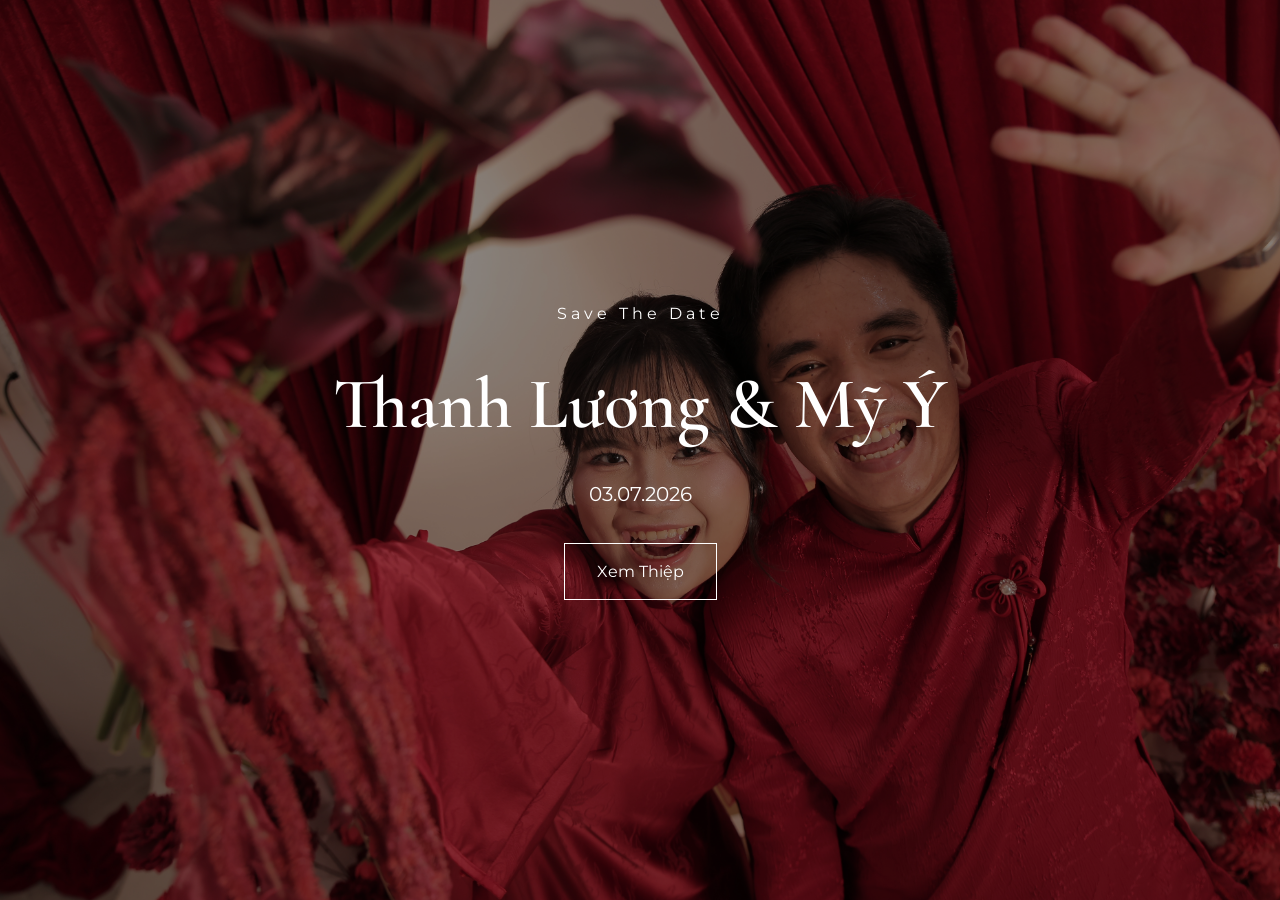
<file: index.html>
<!DOCTYPE html>
<html lang="vi">
<head>
  <meta charset="UTF-8" />
  <meta name="viewport" content="width=device-width, initial-scale=1.0" />
  <title>Wedding Invitation</title>

  <link rel="preconnect" href="https://fonts.googleapis.com">
  <link rel="preconnect" href="https://fonts.gstatic.com" crossorigin>
  <link href="https://fonts.googleapis.com/css2?family=Cormorant+Garamond:wght@400;500;600;700&family=Montserrat:wght@300;400;500;600&display=swap" rel="stylesheet" />
  <link rel="stylesheet" href="style.css" />
</head>
<body>
    <!-- HERO -->
    <section class="hero">
      <div class="overlay"></div>

      <div class="hero-content">
        <p class="sub-title">Save The Date</p>

        <h1>Thanh Lương & Mỹ Ý</h1>

        <p class="hero-date">03.07.2026</p>

        <a href="wedding-card.html" class="hero-button">
          Xem Thiệp
        </a>
      </div>
    </section>
  </div>
</body>
</html>
</file>
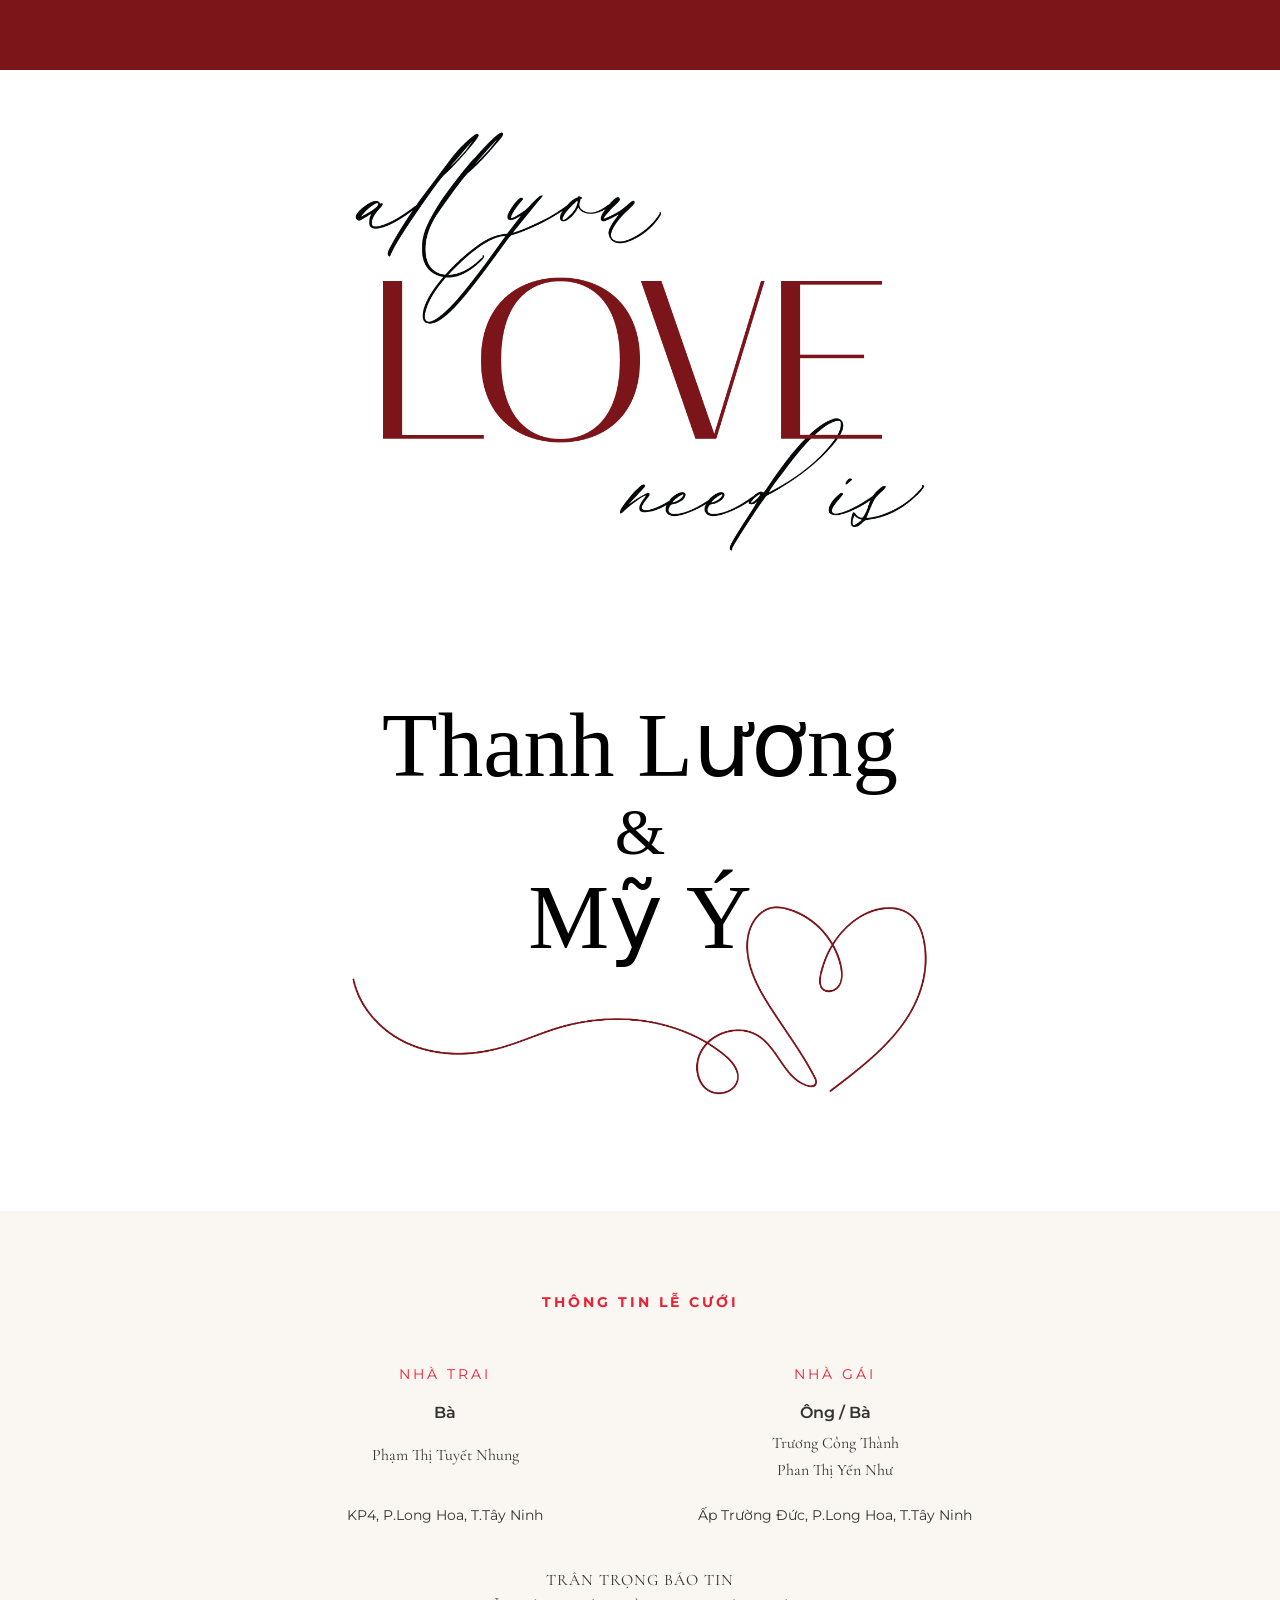
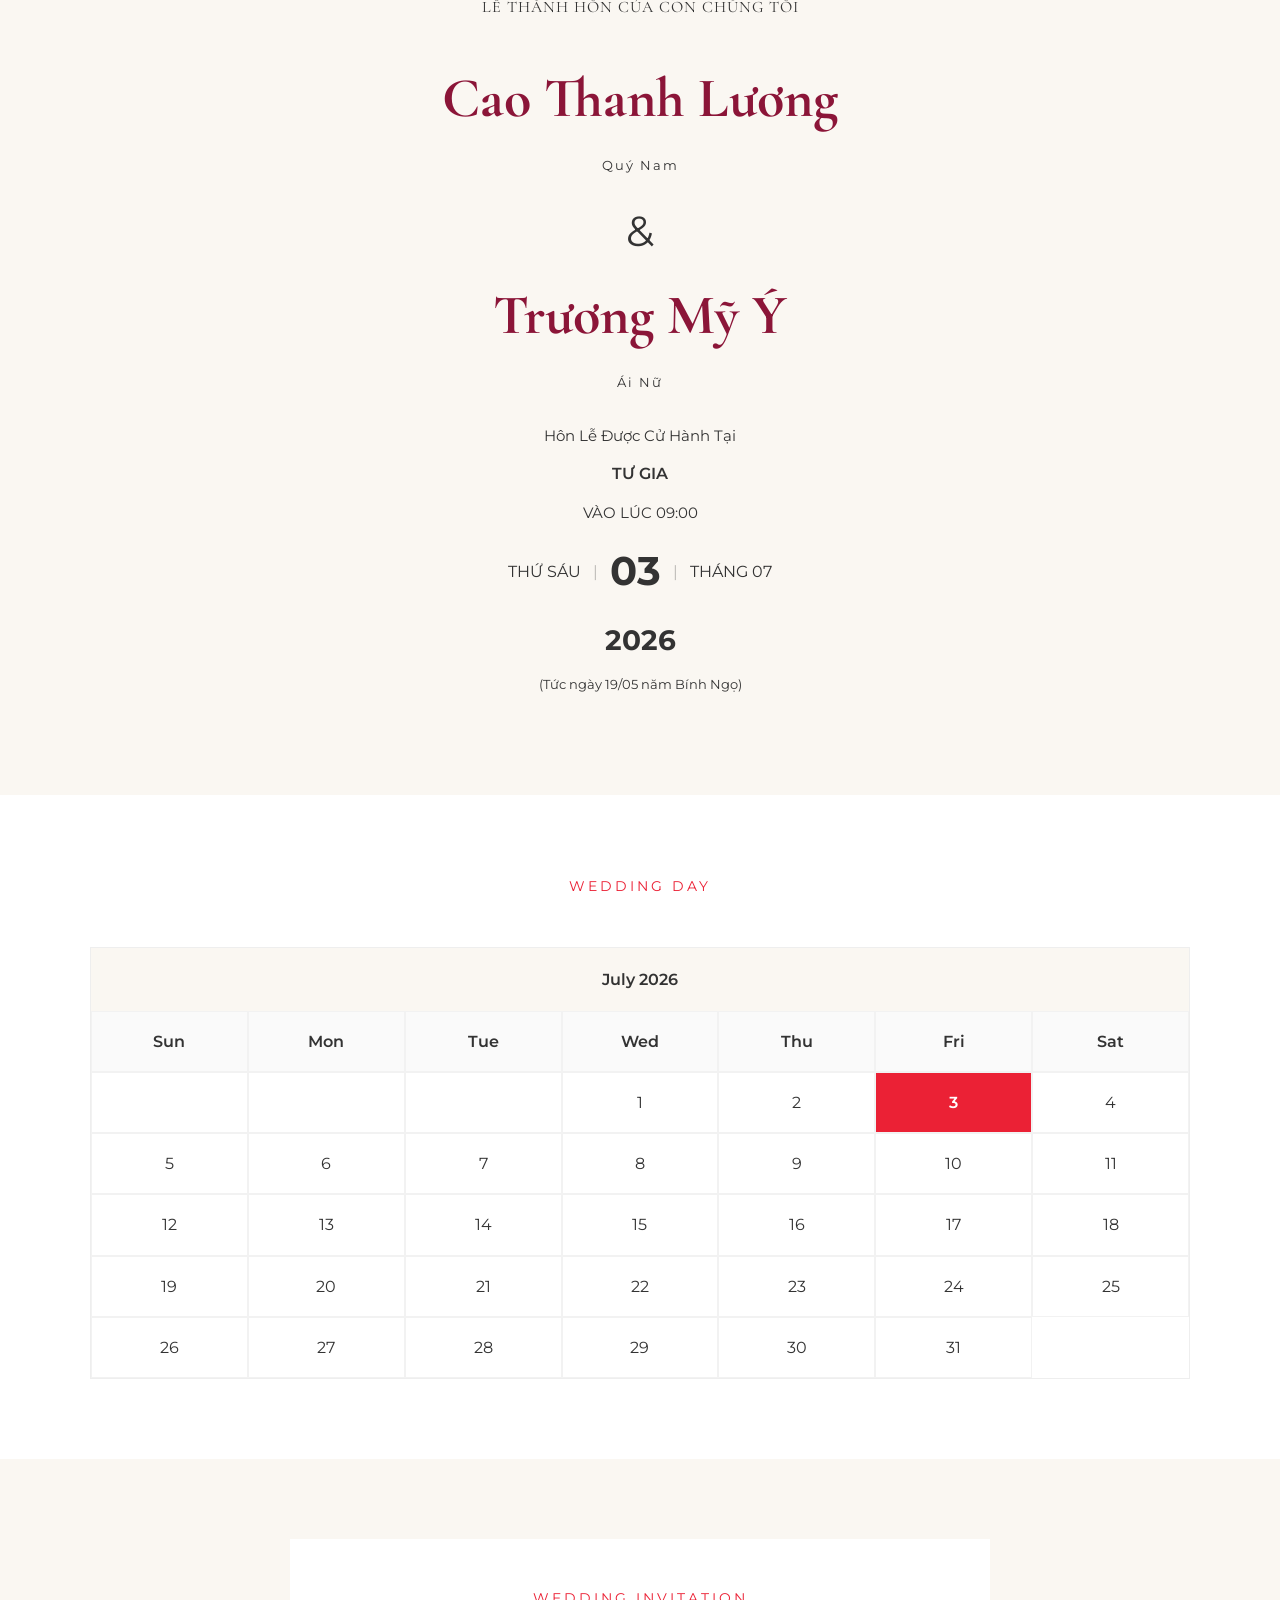
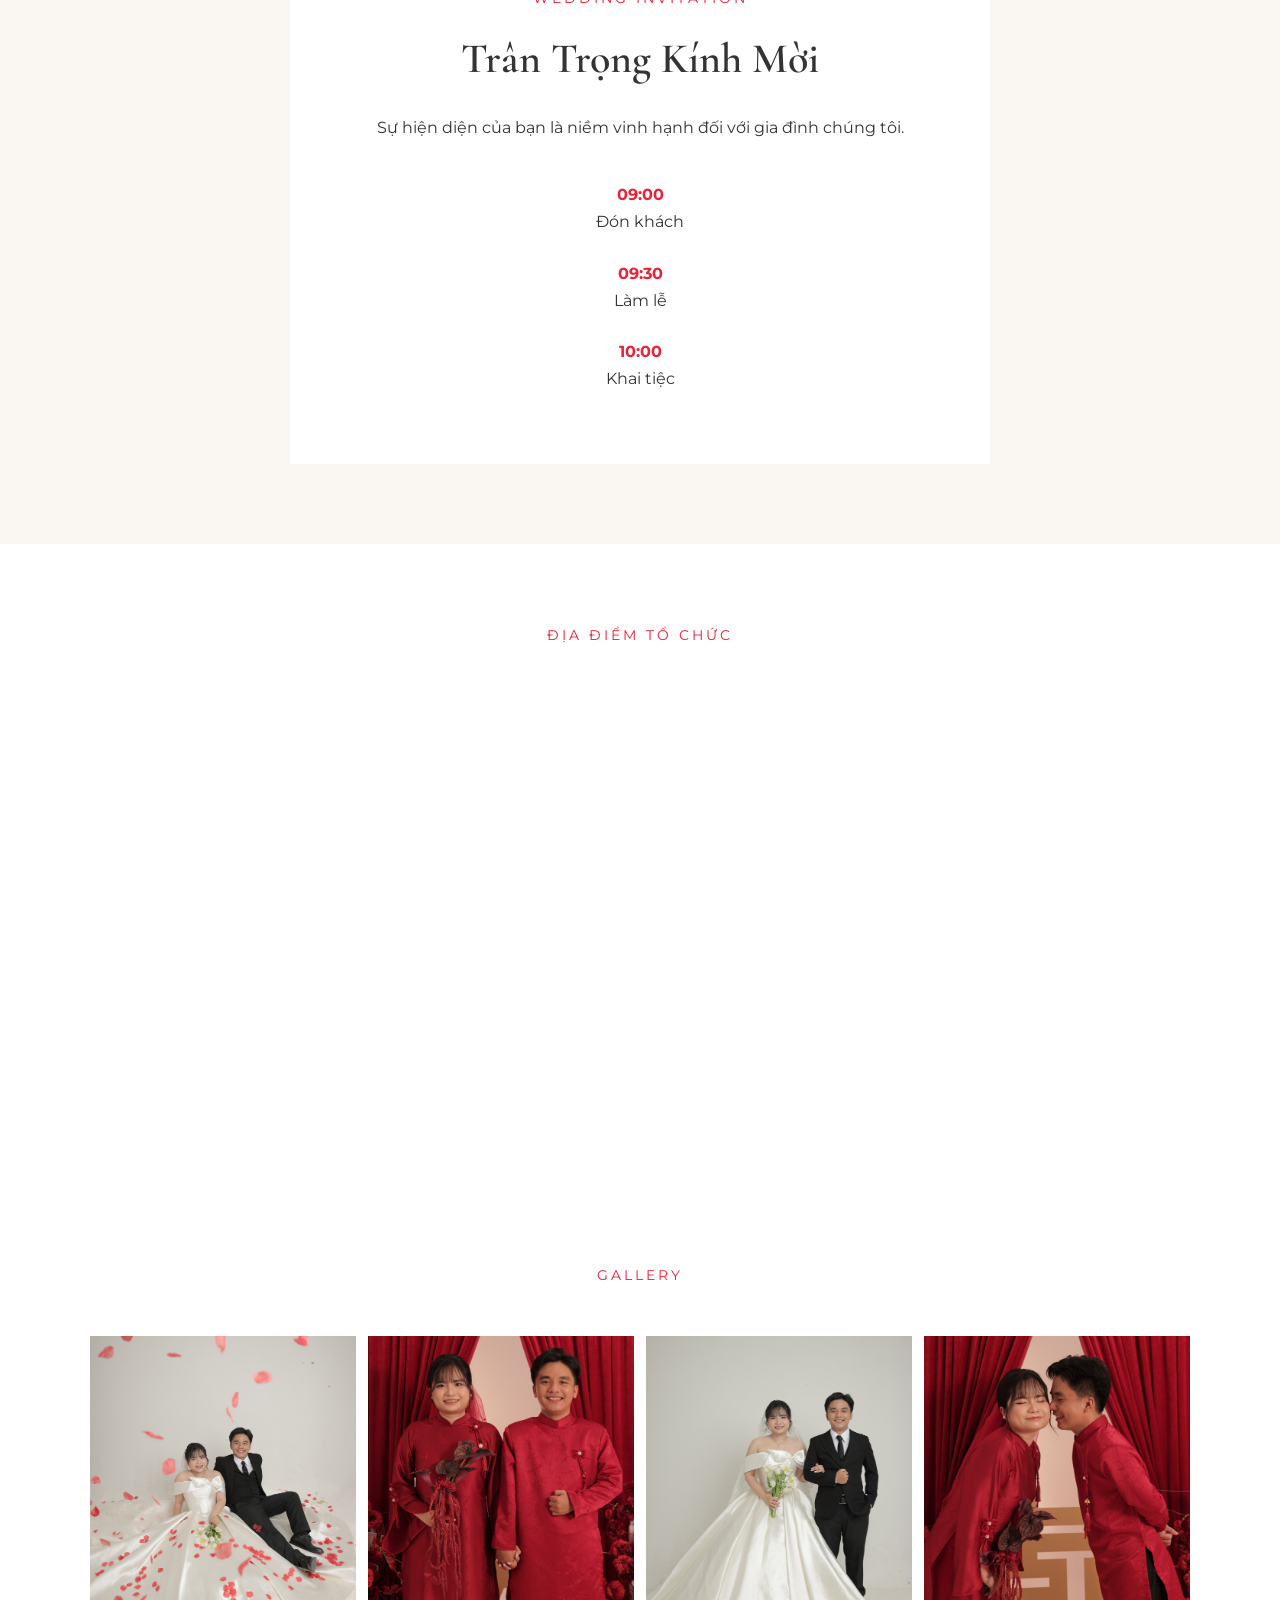
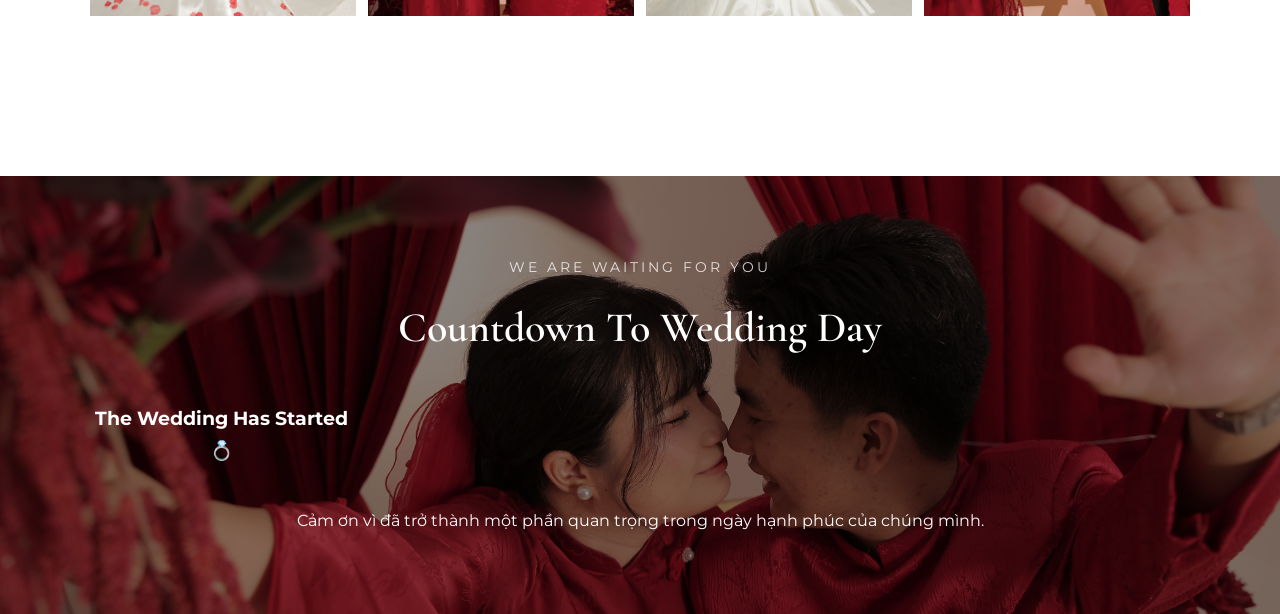
<file: wedding-card.html>
<!DOCTYPE html>
<html lang="vi">
<head>
  <meta charset="UTF-8" />
  <meta name="viewport" content="width=device-width, initial-scale=1.0" />

  <title>Wedding Invitation</title>

  <link rel="preconnect" href="https://fonts.googleapis.com">
  <link rel="preconnect" href="https://fonts.gstatic.com" crossorigin>

  <link
    href="https://fonts.googleapis.com/css2?family=Cormorant+Garamond:wght@400;500;600;700&family=Montserrat:wght@300;400;500;600&display=swap"
    rel="stylesheet"
  />

  <link rel="stylesheet" href="style.css" />
</head>
<body>
  <!-- HEADER -->
  <div class="header-top-bar"></div>
  <header>
    <div>
      <img alt="Header decoration" src="./assets/images/header-top.png">
    </div>
    
    <div>
      <div>Thanh Lương</div>
      <div>&amp;</div>
      <div>Mỹ Ý</div>
    </div>
    
    <div>
      <img alt="Header bottom decoration" src="./assets/images/header-bottom.png">
    </div>
  </header>

  <!-- COUPLE & FAMILY INFO -->
  <section class="section couple-family-section">
    <div class="container">

      <div class="section-header">
        <h1 class="section-subtitle">Thông tin lễ cưới</h1>
      </div>

      <!-- Parents / Grandparents Info -->
      <div class="family-info-grid">
        <!-- Groom's Family -->
        <div class="family-card-container">
          <div class="family-card-content">
            <p class="section-subtitle">Nhà Trai</p>
            <p class="family-relation">Bà</p>
            <p class="family-names">
              Phạm Thị Tuyết Nhung
            </p>
          </div>
          <p class="family-address">KP4, P.Long Hoa, T.Tây Ninh</p>
        </div>

        <!-- Bride's Family -->
        <div class="family-card-container">
          <div class="family-card-content">
            <p class="section-subtitle">Nhà Gái</p>
            <p class="family-relation">Ông / Bà</p>
            <p class="family-names">
              Trương Công Thành<br>
              Phan Thị Yến Như
            </p>
          </div>
          <p class="family-address">Ấp Trường Đức, P.Long Hoa, T.Tây Ninh</p>
        </div>
      </div>

      <!-- Announcement -->
      <p class="announcement-text">
        Trân Trọng Báo Tin<br>
        Lễ Thành Hôn Của Con Chúng Tôi
      </p>

      <!-- Couple Names -->
      <div class="couple-names-section">
        <h2>Cao Thanh Lương</h2>
        <p class="couple-subtitle">Quý Nam</p>
        <p class="couple-separator">&</p>
        <h2>Trương Mỹ Ý</h2>
        <p class="couple-subtitle">Ái Nữ</p>
      </div>

      <!-- Wedding Details -->
      <div class="wedding-details">
        <p>Hôn Lễ Được Cử Hành Tại</p>
        <p class="wedding-location">TƯ GIA</p>
        <p>VÀO LÚC 09:00</p>

        <!-- Date -->
        <div class="date-container">
          <span>THỨ SÁU</span>
          <span class="date-separator">|</span>
          <span class="date-number">03</span>
          <span class="date-separator">|</span>
          <span>THÁNG 07</span>
        </div>
        <p class="year">2026</p>
        <p class="lunar-date">(Tức ngày 19/05 năm Bính Ngọ)</p>
      </div>

    </div>
  </section>

  <!-- CALENDAR -->
  <section id="calendar" class="section">
    <div class="container">

      <div class="section-header">
        <p class="section-subtitle">Wedding Day</p>
      </div>

      <div class="calendar-box">
        <div class="calendar-top">
          July 2026
        </div>

        <div class="calendar-grid">

          <div class="day-name">Sun</div>
          <div class="day-name">Mon</div>
          <div class="day-name">Tue</div>
          <div class="day-name">Wed</div>
          <div class="day-name">Thu</div>
          <div class="day-name">Fri</div>
          <div class="day-name">Sat</div>

          <div class="day empty"></div>
          <div class="day empty"></div>
          <div class="day empty"></div>
          <div class="day">1</div>
          <div class="day">2</div>
          <div class="day wedding-day">3</div>
          <div class="day">4</div>

          <div class="day">5</div>
          <div class="day">6</div>
          <div class="day">7</div>
          <div class="day">8</div>
          <div class="day">9</div>
          <div class="day">10</div>
          <div class="day">11</div>

          <div class="day">12</div>
          <div class="day">13</div>
          <div class="day">14</div>
          <div class="day">15</div>
          <div class="day">16</div>
          <div class="day">17</div>
          <div class="day">18</div>

          <div class="day">19</div>
          <div class="day">20</div>
          <div class="day">21</div>
          <div class="day">22</div>
          <div class="day">23</div>
          <div class="day">24</div>
          <div class="day">25</div>

          <div class="day">26</div>
          <div class="day">27</div>
          <div class="day">28</div>
          <div class="day">29</div>
          <div class="day">30</div>
          <div class="day">31</div>

        </div>
      </div>
    </div>
  </section>

  <!-- INVITATION -->
  <section class="section invitation-section">
    <div class="container">

      <div class="invitation-card">

        <p class="section-subtitle">Wedding Invitation</p>

        <h2>Trân Trọng Kính Mời</h2>

        <p class="invite-text">
          Sự hiện diện của bạn là niềm vinh hạnh đối với gia đình chúng tôi.
        </p>

        <div class="timeline">

          <div class="timeline-item">
            <span>09:00</span>
            <p>Đón khách</p>
          </div>

          <div class="timeline-item">
            <span>09:30</span>
            <p>Làm lễ</p>
          </div>

          <div class="timeline-item">
            <span>10:00</span>
            <p>Khai tiệc</p>
          </div>

        </div>

      </div>
    </div>
  </section>

  <!-- MAP -->
  <section class="section">
    <div class="container">

      <div class="section-header">
        <p class="section-subtitle">Địa Điểm Tổ Chức</p>
      </div>

      <div class="map-box">
        <iframe src="https://www.google.com/maps/embed?pb=!1m18!1m12!1m3!1d3912.6246348001914!2d106.12784307584234!3d11.288979149528863!2m3!1f0!2f0!3f0!3m2!1i1024!2i768!4f13.1!3m3!1m2!1s0x310b6aedb9a3733b%3A0x9162f99090c6f1a1!2zMTIzIFBo4bqhbSBI4buTbmcgVGjDoWksIEtodSBwaOG7kSA0LCBMb25nIEhvYSwgVMOieSBOaW5oLCBWaWV0bmFt!5e0!3m2!1sen!2s!4v1780932367336!5m2!1sen!2s" width="600" height="450" style="border:0;" allowfullscreen="" loading="lazy" referrerpolicy="no-referrer-when-downgrade"></iframe>
      </div>

    </div>
  </section>

  <!-- GALLERY -->
  <section class="section">
    <div class="container">

      <div class="section-header">
        <p class="section-subtitle">Gallery</p>
      </div>

      <div class="gallery-grid">

        <img src="./assets/images/kk1.JPG" alt="">
        <img src="./assets/images/kk2.JPG" alt="">
        <img src="./assets/images/kk3.JPG" alt="">
        <img src="./assets/images/kk4.JPG" alt="">

      </div>

    </div>
  </section>

  <!-- COUNTDOWN -->
  <section class="section final-section">

    <div class="overlay"></div>

    <div class="container final-content">

      <p class="section-subtitle light">
        We Are Waiting For You
      </p>

      <h2>Countdown To Wedding Day</h2>

      <div class="countdown">

        <div class="countdown-item">
          <span id="days">00</span>
          <p>Days</p>
        </div>

        <div class="countdown-item">
          <span id="hours">00</span>
          <p>Hours</p>
        </div>

        <div class="countdown-item">
          <span id="minutes">00</span>
          <p>Minutes</p>
        </div>

        <div class="countdown-item">
          <span id="seconds">00</span>
          <p>Seconds</p>
        </div>

      </div>

      <p class="thank-you">
        Cảm ơn vì đã trở thành một phần quan trọng
        trong ngày hạnh phúc của chúng mình.
      </p>

    </div>

  </section>

  <script src="script.js"></script>
</body>
</html>
</file>
<file: style.css>
* {
  margin: 0;
  padding: 0;
  box-sizing: border-box;
}

html {
  scroll-behavior: smooth;
}

body {
  font-family: 'Montserrat', sans-serif;
  color: #333;
  background: #fff;
  line-height: 1.7;
}

img {
  width: 100%;
  display: block;
}

.container {
  width: min(1100px, calc(100% - 32px));
  margin: auto;
}

.section {
  padding: 80px 0;
}

.section-header {
  text-align: center;
  margin-bottom: 48px;
}

.section-subtitle {
  font-size: 14px;
  letter-spacing: 3px;
  text-transform: uppercase;
  color: #eb2135;
  margin-bottom: 12px;
}

.section-header h2,
.content-box h2,
.invitation-card h2,
.final-content h2 {
  font-family: 'Cormorant Garamond', serif;
  font-size: 42px;
  font-weight: 600;
}

/* HERO */

.hero {
  height: 100vh;
  position: relative;
  background-image: url('./assets/images/hero.JPG');
  background-size: cover;
  background-position: center;
  display: flex;
  align-items: center;
  justify-content: center;
}

.overlay {
  position: absolute;
  inset: 0;
  background: rgba(0,0,0,0.45);
}

.hero-content {
  position: relative;
  text-align: center;
  color: white;
  z-index: 2;
}

.sub-title {
  letter-spacing: 4px;
  margin-bottom: 16px;
}

.hero h1 {
  font-family: 'Cormorant Garamond', serif;
  font-size: 72px;
  font-weight: 600;
}

.hero-date {
  margin-top: 12px;
  font-size: 20px;
}

.hero-button {
  display: inline-block;
  margin-top: 32px;
  padding: 14px 32px;
  border: 1px solid white;
  color: white;
  text-decoration: none;
  transition: 0.3s;
}

.hero-button:hover {
  background: white;
  color: black;
}

/* CALENDAR */

.calendar-box {
  border: 1px solid #eee;
}

.calendar-top {
  padding: 18px;
  text-align: center;
  background: #faf7f2;
  font-weight: 600;
}

.calendar-grid {
  display: grid;
  grid-template-columns: repeat(7, 1fr);
}

.day-name,
.day {
  padding: 16px 8px;
  text-align: center;
  border: 1px solid #f2f2f2;
}

.day-name {
  background: #fafafa;
  font-weight: 600;
}

.empty {
  background: #fff;
}

.wedding-day {
  background: #eb2135;
  color: white;
  font-weight: 600;
}

/* SPLIT */

.split-layout {
  display: grid;
  gap: 40px;
}

.image-box img {
  height: 500px;
  object-fit: contain;
}

.content-box {
  display: flex;
  flex-direction: column;
  justify-content: center;
}

.content-box p {
  margin-top: 20px;
}

/* STORY */

.love-story {
  background: #faf7f2;
}

.story-box {
  max-width: 800px;
  margin: auto;
  text-align: center;
  font-size: 18px;
}

/* FAMILY */

.family-grid {
  display: grid;
  gap: 24px;
}

.family-card {
  padding: 32px;
  border: 1px solid #eee;
  text-align: center;
}

.family-card h3 {
  font-family: 'Cormorant Garamond', serif;
  font-size: 32px;
  margin-bottom: 20px;
}

.divider {
  width: 60px;
  height: 1px;
  background: #ccc;
  margin: 20px auto;
}

/* INVITATION */

.invitation-section {
  background: #faf7f2;
}

.invitation-card {
  max-width: 700px;
  margin: auto;
  background: white;
  padding: 48px 32px;
  text-align: center;
}

.invite-text {
  margin-top: 20px;
}

.timeline {
  margin-top: 40px;
}

.timeline-item {
  margin-bottom: 24px;
}

.timeline-item span {
  font-weight: 700;
  color: #eb2135;
}

/* MAP */

.map-box iframe {
  width: 100%;
  height: 400px;
  border: 0;
}

/* GALLERY */

.gallery-grid {
  display: grid;
  grid-template-columns: repeat(2, 1fr);
  gap: 12px;
}

.gallery-grid img {
  height: 280px;
  object-fit: cover;
}

/* FINAL */

.final-section {
  position: relative;
  background-image:
    url('./assets/images/final.JPG');
  background-size: cover;
  background-position: center;
  margin-top: 80px;
}

.final-content {
  position: relative;
  z-index: 2;
  color: white;
  text-align: center;
}

.light {
  color: rgba(255,255,255,0.8);
}

.countdown {
  display: grid;
  grid-template-columns: repeat(2, 1fr);
  gap: 16px;
  margin-top: 40px;
}

.countdown-item {
  padding: 24px;
  background: rgba(255,255,255,0.12);
  backdrop-filter: blur(4px);
}

.countdown-item span {
  display: block;
  font-size: 36px;
  font-weight: 700;
}

.thank-you {
  margin-top: 40px;
  max-width: 700px;
  margin-inline: auto;
}

/* DESKTOP */

@media (min-width: 768px) {

  .split-layout {
    grid-template-columns: 1fr 1fr;
    align-items: center;
  }

  .reverse .image-box {
    order: 2;
  }

  .family-grid {
    grid-template-columns: repeat(2, 1fr);
  }

  .gallery-grid {
    grid-template-columns: repeat(4, 1fr);
  }

  .countdown {
    grid-template-columns: repeat(4, 1fr);
  }

}

/* ========================================
   WEDDING-CARD.HTML - HEADER SECTION
   ======================================== */

/* Header top bar decoration */
.header-top-bar {
  background-color: #7c151a;
  height: 70px;
}

header {
  position: relative;
  display: flex;
  flex-direction: column;
  z-index: 10;
  padding-top: 0;
  padding-bottom: 32px;
}

header > div:first-child {
  width: 100%;
  display: flex;
  justify-content: center;
  margin-top: 50px;
  margin-bottom: 50px;
}

header > div:first-child img {
  width: 310px;
  height: auto;
}

header > div:nth-child(2) {
  position: relative;
  z-index: 10;
  display: flex;
  flex-direction: column;
  align-items: center;
  gap: 0;
  margin-bottom: 0;
  margin-top: 15px;
  color: #000;
  font-family: 'The Nautigal', cursive;
}

header > div:nth-child(2) > div:first-child {
  font-size: 65px;
  line-height: 72px;
}

header > div:nth-child(2) > div:nth-child(2) {
  font-size: 48px;
  line-height: 56px;
}

header > div:nth-child(2) > div:last-child {
  font-size: 65px;
  line-height: 72px;
}

header > div:last-child {
  width: 100%;
  display: flex;
  justify-content: center;
  padding-bottom: 50px;
  margin-top: -20px;
}

header > div:last-child img {
  width: 310px;
  height: auto;
  transform: scaleX(-1);
}

/* ========================================
   WEDDING-CARD.HTML - COUPLE & FAMILY INFO SECTION
   Color Scheme: Primary color #eb2135
   Background: #faf7f2 (light beige)
   ======================================== */

/* Couple & Family Section Container */
.couple-family-section {
  background-color: #faf7f2 !important;
  text-align: center;
}

/* Parents / Grandparents Info Grid */
.family-info-grid {
  display: flex;
  gap: 40px;
  justify-content: center;
  margin-bottom: 40px;
  flex-wrap: wrap;
}

/* Family Card Container (Nhà Trai / Nhà Gái) */
.family-card-container {
  flex: 1;
  min-width: 250px;
  max-width: 350px;
  display: flex;
  flex-direction: column;
}

/* Family Card Content (flex-grow container) */
.family-card-content {
  flex-grow: 1;
}

.family-card-content > p:first-child {
  margin-bottom: 12px;
}

/* Family Card Relation Label (Bà, Ông/Bà) */
.family-relation {
  font-weight: 600;
  font-size: 16px;
  margin-bottom: 4px;
}

/* Family Card Names */
.family-names {
  font-size: 16px;
  font-family: 'Cormorant Garamond', serif;
  margin-bottom: 20px;
  display: flex;
  align-items: center;
  justify-content: center;
  min-height: 3.2em;
}

/* Family Card Address */
.family-address {
  font-size: 14px;
  line-height: 1.6;
}

/* Announcement Text */
.announcement-text {
  font-size: 16px;
  margin-bottom: 30px;
  letter-spacing: 1px;
  text-transform: uppercase;
  font-family: 'Cormorant Garamond', serif;
}

/* Couple Names Section */
.couple-names-section {
  margin-bottom: 30px;
}

/* Couple Name (h2) - Primary Color #eb2135 */
.couple-names-section > h2 {
  font-family: 'Cormorant Garamond', serif;
  font-size: 56px;
  color: #8B1538;
  margin-bottom: 8px;
}

/* Couple Subtitle */
.couple-subtitle {
  font-size: 13px;
  letter-spacing: 2px;
  margin-bottom: 20px;
}

/* Couple Separator (&) */
.couple-separator {
  font-size: 42px;
  color: #333;
}

/* Wedding Details Section */
.wedding-details {
  margin-bottom: 20px;
}

/* Wedding Details Text */
.wedding-details > p:nth-child(1),
.wedding-details > p:nth-child(3) {
  font-size: 15px;
  margin-bottom: 12px;
}

/* Wedding Location Name (TƯ GIA) */
.wedding-location {
  font-size: 16px;
  font-weight: 600;
  margin-bottom: 12px;
}

/* Date Container (flexbox with separators) */
.date-container {
  display: flex;
  justify-content: center;
  align-items: center;
  gap: 12px;
  margin-bottom: 12px;
}

/* Date Separators */
.date-separator {
  opacity: 0.3;
}

/* Date Number */
.date-number {
  font-size: 40px;
  font-weight: bold;
}

/* Year */
.year {
  font-size: 28px;
  font-weight: bold;
}

/* Lunar Date */
.lunar-date {
  font-size: 13px;
  margin-top: 8px;
}

/* Header Responsive Design */
@media (min-width: 768px) {
  header > div:first-child {
    margin-top: 50px;
    margin-bottom: 50px;
  }

  header > div:first-child img {
    width: 580px;
  }

  header > div:nth-child(2) {
    margin-top: 85px;
  }

  header > div:nth-child(2) > div:first-child {
    font-size: 91px;
    line-height: 100px;
  }

  header > div:nth-child(2) > div:nth-child(2) {
    font-size: 65px;
    line-height: 72px;
  }

  header > div:nth-child(2) > div:last-child {
    font-size: 91px;
    line-height: 100px;
  }

  header > div:last-child {
    padding-bottom: 75px;
    margin-top: -70px;
  }

  header > div:last-child img {
    width: 580px;
  }
}
</file>
